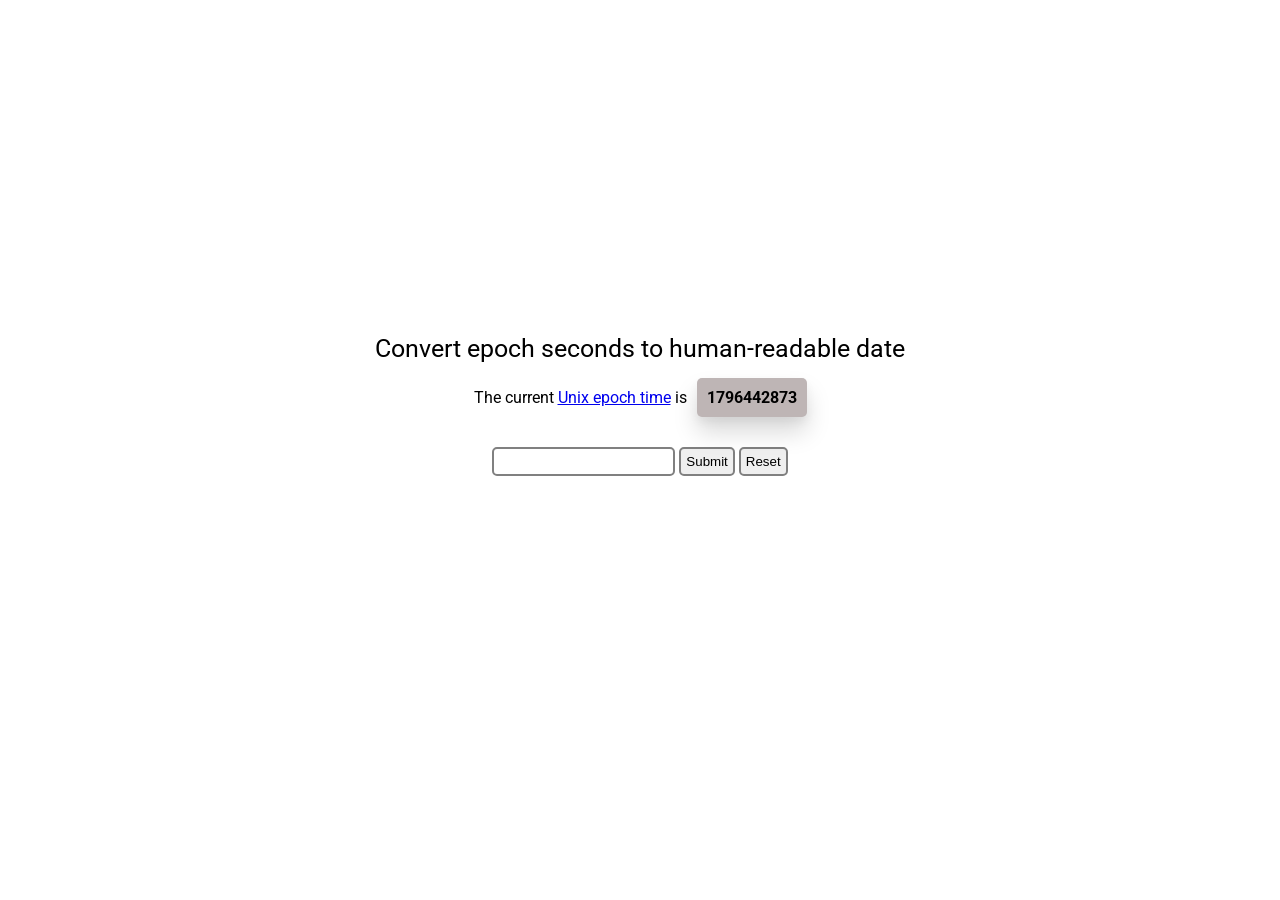
<file: epoch/index.html>
<!DOCTYPE html>
<html lang="en">
<head>
  <meta charset="UTF-8">
  <meta http-equiv="X-UA-Compatible" content="IE=edge">
  <meta name="viewport" content="width=device-width, initial-scale=1.0">
  <link rel="shortcut icon" href="favicon.ico" type="image/x-icon">
  <link rel="stylesheet" href="./style.css">
  <title>Epoch Converter</title>
</head>
<body>
  <main>
    <p class="text">Convert epoch seconds to human-readable date</p>
    <div class="current-wrapper">
      <span>The current <a href="https://en.wikipedia.org/wiki/Unix_time" target="_blank">Unix epoch time</a> is</span>
      <div id="current">
        
      </div>
    </div>
    <form action="">
      <input type="number" id="epoch">
      <input type="submit" id="submit"></input>
      <input type="reset"></input>
    </form>
    <div id="result">
      <span id="local-time"></span>
      <span id="gmt-time"></span>
    </div>
  </main>
  <script src="./app.js"></script>
</body>
</html>
</file>
<file: epoch/style.css>
@import url('https://fonts.googleapis.com/css2?family=Roboto:wght@400;700&display=swap');

* {
  margin: 0;
  padding: 0;
  box-sizing: border-box;
}

body {
  font-family: 'Roboto', sans-serif;
}

main {
  display: flex;
  flex-direction: column;
  align-items: center;
  justify-content: center;
  height: 100vh;
  width: 100vw;
}

#current {
  display: flex;
  flex-direction: column;
  align-items: center;
  justify-content: center;
  padding: 10px;
  border-radius: 5px;
  margin-left: 10px;
  background-color: #beb5b5;
  box-shadow: rgba(0, 0, 0, 0.15) 0px 15px 25px, rgba(0, 0, 0, 0.05) 0px 5px 10px;
  font-weight: bold;
}

.current-wrapper {
  position: relative;
  display: flex;
  align-items: center;
  margin-bottom: 30px;
}

.current-wrapper.pause::after {
  content: '⏸';
  position: absolute;
  left: 100%;
}

input {
  padding: 5px;
  border-radius: 5px;
  border-color: gray;
  border-style: solid;
}

input:not([type='number']):hover {
  cursor: pointer;
  filter: brightness(80%);
}

#result {
  margin-top: 40px;
  display: flex;
  flex-direction: column;
  height: 50px;
}

.text {
  font-size: 25px;
  margin-bottom: 15px;
}
</file>
